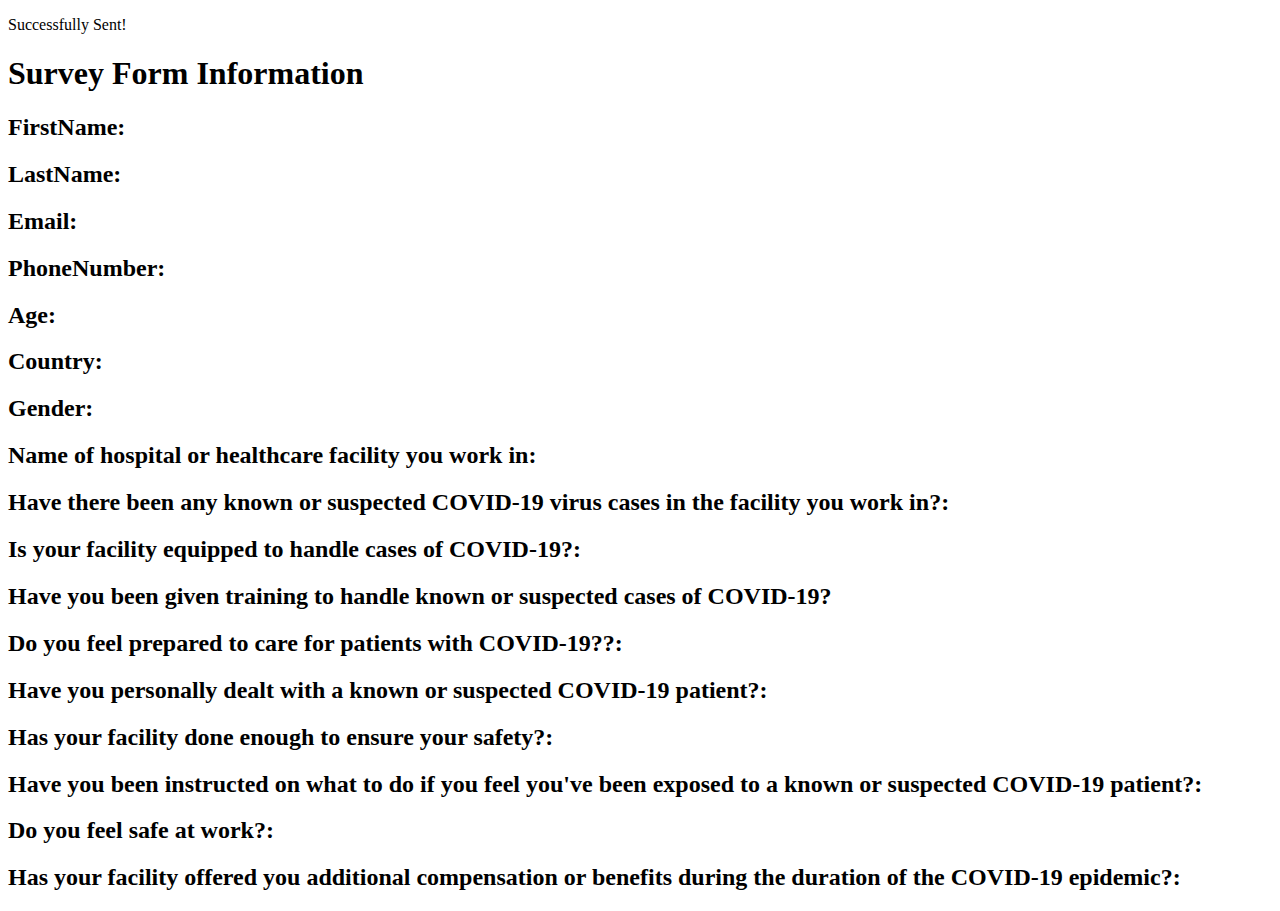
<file: result.html>
<!DOCTYPE html>
<html lang="en">
<head>
    <meta charset="UTF-8">
    <meta http-equiv="X-UA-Compatible" content="IE=edge">
    <meta name="viewport" content="width=device-width, initial-scale=1.0">
    <title>Succesful</title>
</head>
<body>
    <p>Successfully Sent!</p>

    <h1>Survey Form Information</h1>


        <h2>
            FirstName: <span id ="result-firstname"></span>
        </h2>
        <h2>
            LastName: <span id= "result-lastname"></span>
        </h2>
        <h2>
            Email: <span id= "result-email"></span>
        </h2>
        <h2>
            PhoneNumber: <span id= "result-phonenumber"></span>
        </h2>
        <h2>
            Age: <span id= "result-age"></span>
        </h2>
        <h2>
            Country: <span id= "result-country"></span>
        </h2>
        <h2>
            Gender: <span id= "result-gender"></span>
        </h2>
        <h2>
            Name of hospital or healthcare facility you work in: <span id= "result-question1"></span>
        </h2>
        <h2>
            Have there been any known or suspected COVID-19 virus cases in the facility you work in?: <span id= "result-question2"></span>
        </h2>
        <h2>
            Is your facility equipped to handle cases of COVID-19?: <span id= "result-question3"></span>
        </h2>
        <h2>
            Have you been given training to handle known or suspected cases of COVID-19? <span id= "result-question4"></span>
        </h2>
        <h2>
            Do you feel prepared to care for patients with COVID-19??: <span id= "result-question5"></span>
        </h2>
        <h2>
            Have you personally dealt with a known or suspected COVID-19 patient?: <span id= "result-question6"></span>
        </h2>
        <h2>
            Has your facility done enough to ensure your safety?: <span id= "result-question7"></span>
        </h2>
        <h2>
            Have you been instructed on what to do if you feel you've been exposed to a known or suspected COVID-19 patient?: <span id= "result-question8"></span>
        </h2>
        <h2>
            Do you feel safe at work?: <span id= "result-question9"></span>
        </h2>
        <h2>
            Has your facility offered you additional compensation or benefits during the duration of the COVID-19 epidemic?: <span id= "result-question10"></span>
        </h2>

    <script src="result.js "></script>
    <script src="storage.js "></script>
</body>
</html>
</file>
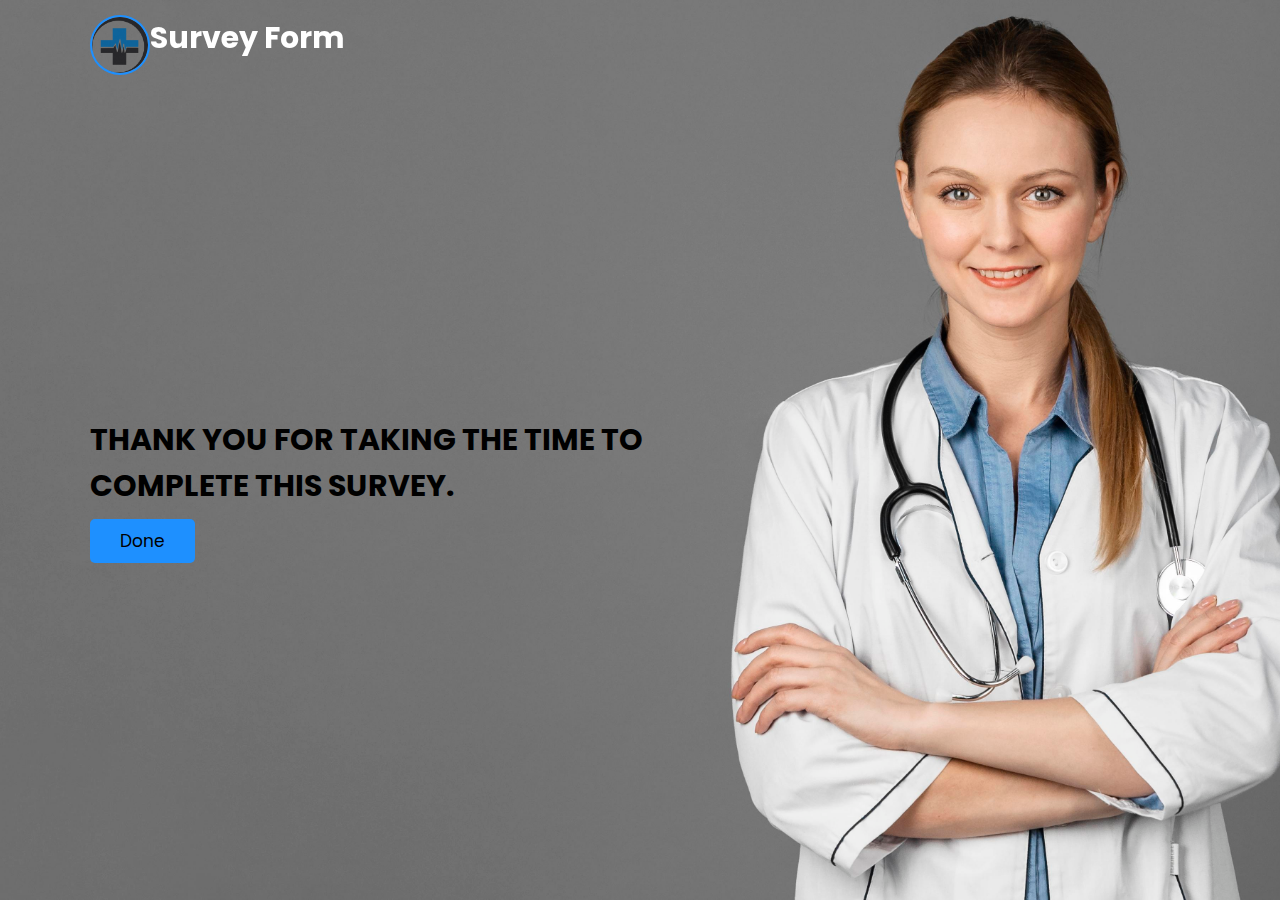
<file: submit.html>
<!DOCTYPE html>
<html lang="en">
<head>
    <meta charset="UTF-8">
    <meta http-equiv="X-UA-Compatible" content="IE=edge">
    <meta name="viewport" content="width=device-width, initial-scale=1.0">
    <title>Document</title>
    <link rel="stylesheet" href="submit.css">
</head>
<body>
    <header class="header">
        <a href="#" class="logo">
            <img src="images/logohealthcare.png" alt="">
            <h3>Survey <span>Form</span></h3>
            
        </a>
    </header>

    <section class="home" id="home">
        <div class="content">
            <h3>Thank you for taking the time to complete this survey.</h3>
            <a href="index.html" class="btn">Done</a>
        </div>

    </section>
</body>
</html>
</file>
<file: submit.css>
@import url('https://fonts.googleapis.com/css2?family=Poppins:wght@200;300;400;500;600;700&display=swap');

*{
    margin: 0;
    padding: 0;
    box-sizing: border-box;
    outline: none; border: none;
    text-decoration: none;
    font-family: 'Poppins', sans-serif;
}
html{
    font-size: 62.5%;

}
section{
    padding: 2rem 7%;
}

.header{
    display: flex;
    padding: 1.5rem 7%;
    position: fixed;
    top: 0; left: 0; right: 0;
    z-index: 1000;
}

.header .logo{
    display: flex;
}
.header .logo img{
    height: 6rem;
    border-radius: 50%;
    border: 2px solid rgb(30,144,255);
}
.header .logo h3{
    font-size: 3rem;
    color: #fff;

}
.header .logo span{
    color: var(--lightblue);
}

.home{
    min-height: 100vh;
    display: flex;
    object-fit: cover;
    align-items: center;
    background: url(../images/doctorbackground.jpg) no-repeat;
    background-size: cover;
    background-position:center;
}
.home .content{
    margin-top: 80px;
    max-width: 60rem;

}
.home .content h3{
    font-size: 3rem;
    text-transform: uppercase;
    color: #000;

}
.home .content .btn{
    margin-top: 1rem;
    display: inline-block;
    padding: .9rem 3rem;
    font-size: 1.7rem;
    background: rgb(30,144,255);
    border-radius: 5px;
    cursor: pointer;
    color: #000;
}
.home .content .btn:hover{
    border: 1px solid #000;
}


.heading{
    text-align: center;
    color: #fff;
    text-transform: uppercase;
    padding-bottom:3.5rem;
    font-size: 4rem;
}
.heading span{
    color: #fff;
    text-transform: uppercase;
    color: linear-gradient(135deg, #09c6f9, #045de9);
}
</file>
